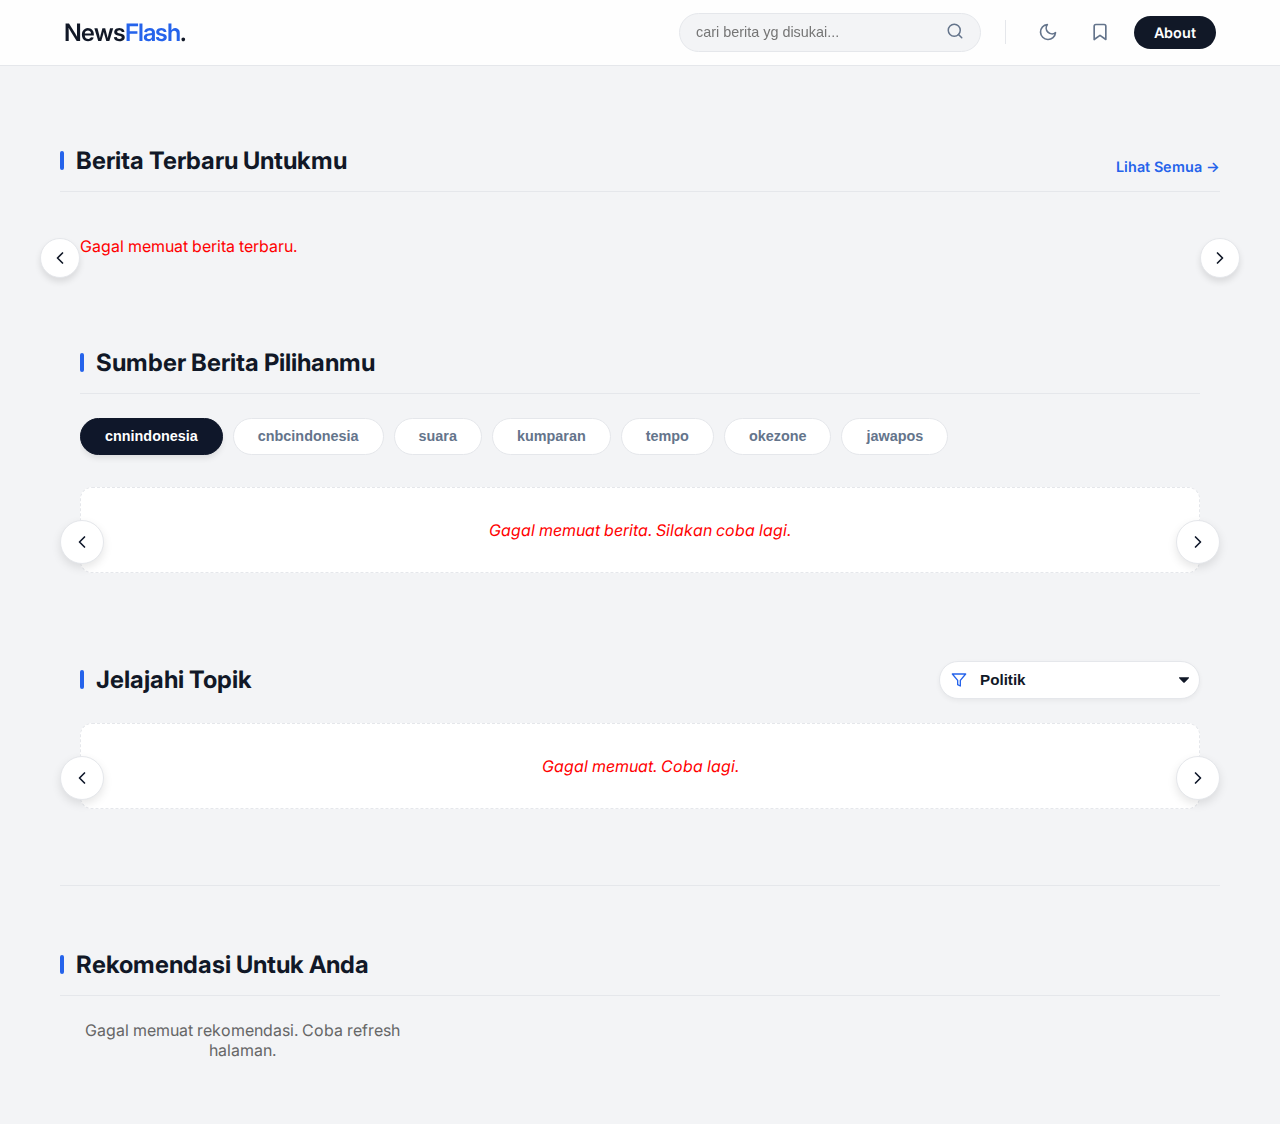
<file: Frontend/index.html>
<!DOCTYPE html>
<html lang="id">
    <head>
        <meta charset="UTF-8">
        <meta name="viewport" content="width=device-width, initial-scale=1.0">
        <title>NewsFlash - Berita Terkini</title>
        
        <link rel="preconnect" href="https://fonts.googleapis.com">
        <link rel="preconnect" href="https://fonts.gstatic.com" crossorigin>
        <link href="https://fonts.googleapis.com/css2?family=Inter:wght@300;400;500;600;700&family=Merriweather:ital,wght@0,700;1,400&display=swap" rel="stylesheet">

        <link rel="stylesheet" href="css/body/body.css">
        <link rel="stylesheet" href="css/navbar/navbar.css">
        <link rel="stylesheet" href="css/navbar/search.css">
        <link rel="stylesheet" href="css/banner/banner.css">
        <link rel="stylesheet" href="css/recommendation/latest-recommendation.css">
        <link rel="stylesheet" href="css/recommendation/source-recommendation.css">
        <link rel="stylesheet" href="css/recommendation/category-recommendation.css">
        <link rel="stylesheet" href="css/recommendation/personal-recommendation.css">


    </head>
    <body>

        <!-- NAVBAR AREA-->
        <nav class="navbar">
            <div class="container nav-content">

                <!-- LOGO -->
                <a href="#" class="logo">News<span>Flash</span>.</a>
                
                <!--NAVBAR RIGHT-->
                <div class="nav-right-side">
                    <div class="search-box">
                        <input type="text" class="search-input" id="searchInput" placeholder="cari berita yg disukai...">
                        <button class="search-btn" id="searchBtn">
                            <svg xmlns="http://www.w3.org/2000/svg" width="18" height="18" viewBox="0 0 24 24" fill="none" stroke="currentColor" stroke-width="2" stroke-linecap="round" stroke-linejoin="round"><circle cx="11" cy="11" r="8"></circle><line x1="21" y1="21" x2="16.65" y2="16.65"></line></svg>
                        </button>
                    </div>
                    
                    <div class="nav-divider"></div>
                    <div class="nav-actions">
                        <button class="icon-btn" id="themeToggle" title="Ganti Mode Gelap/Terang">
                            <svg class="moon-icon" xmlns="http://www.w3.org/2000/svg" width="20" height="20" viewBox="0 0 24 24" fill="none" stroke="currentColor" stroke-width="2" stroke-linecap="round" stroke-linejoin="round"><path d="M21 12.79A9 9 0 1 1 11.21 3 7 7 0 0 0 21 12.79z"></path></svg>
                            <svg class="sun-icon" style="display:none;" xmlns="http://www.w3.org/2000/svg" width="20" height="20" viewBox="0 0 24 24" fill="none" stroke="currentColor" stroke-width="2" stroke-linecap="round" stroke-linejoin="round"><circle cx="12" cy="12" r="5"></circle><line x1="12" y1="1" x2="12" y2="3"></line><line x1="12" y1="21" x2="12" y2="23"></line><line x1="4.22" y1="4.22" x2="5.64" y2="5.64"></line><line x1="18.36" y1="18.36" x2="19.78" y2="19.78"></line><line x1="1" y1="12" x2="3" y2="12"></line><line x1="21" y1="12" x2="23" y2="12"></line><line x1="4.22" y1="19.78" x2="5.64" y2="18.36"></line><line x1="18.36" y1="5.64" x2="19.78" y2="4.22"></line></svg>
                        </button>

                        <button class="icon-btn" title="Berita Tersimpan">
                            <svg xmlns="http://www.w3.org/2000/svg" width="20" height="20" viewBox="0 0 24 24" fill="none" stroke="currentColor" stroke-width="2" stroke-linecap="round" stroke-linejoin="round"><path d="M19 21l-7-5-7 5V5a2 2 0 0 1 2-2h10a2 2 0 0 1 2 2z"></path></svg>
                        </button>
                        
                        <a href="#" class="btn-login">About</a>
                    </div>
                </div>
            </div>
        </nav>

        <main class="container">

            <!-- BANNER -->
            <section class="hero">
                <div class="carousel-container">
                    <button class="carousel-btn prev-btn" id="prevBtn">
                        <svg xmlns="http://www.w3.org/2000/svg" width="24" height="24" viewBox="0 0 24 24" fill="none" stroke="currentColor" stroke-width="2" stroke-linecap="round" stroke-linejoin="round"><polyline points="15 18 9 12 15 6"></polyline></svg>
                    </button>
                    
                    <div class="carousel-track" id="carouselTrack">
                        <!-- RANDOM NEWS FILLED ON JAVASRIPT-->
                    </div>
                    
                    <button class="carousel-btn next-btn" id="nextBtn">
                        <svg xmlns="http://www.w3.org/2000/svg" width="24" height="24" viewBox="0 0 24 24" fill="none" stroke="currentColor" stroke-width="2" stroke-linecap="round" stroke-linejoin="round"><polyline points="9 18 15 12 9 6"></polyline></svg>
                    </button>
                </div>
            </section>
            
            <!-- LATEST NEWS RECOMMENDATION -->
           <section class="latest-section">
                <div class="section-header">
                    <h2 class="section-title">Berita Terbaru Untukmu</h2>
                    <a href="latest-news.html" class="view-all">Lihat Semua &rarr;</a>
                </div>
                
                <div class="latest-wrapper">

                    <!-- PREVIOUS BUTTON-->
                    <button class="latest-btn prev-latest" id="latestPrevBtn">
                        <svg xmlns="http://www.w3.org/2000/svg" width="20" height="20" viewBox="0 0 24 24" fill="none" stroke="currentColor" stroke-width="2" stroke-linecap="round" stroke-linejoin="round"><polyline points="15 18 9 12 15 6"></polyline></svg>
                    </button>
                    
                    <div class="horizontal-scroll" id="latestTrack"> 
                        <!--LATEST NEWS FILLED ON JAVASCRIPT HERE-->
                    </div>

                    <!-- NEXT BUTTON -->
                    <button class="latest-btn next-latest" id="latestNextBtn">
                        <svg xmlns="http://www.w3.org/2000/svg" width="20" height="20" viewBox="0 0 24 24" fill="none" stroke="currentColor" stroke-width="2" stroke-linecap="round" stroke-linejoin="round"><polyline points="9 18 15 12 9 6"></polyline></svg>
                    </button>
                </div>
            </section>
            
            <!-- RECOMMENDATION BASED ON NEWS SOURCE-->
            <section class="source-section">

                <div class="container">

                    <!--CAROUSEL HEADLINE-->
                    <div class="section-header">
                        <h2 class="section-title">Sumber Berita Pilihanmu</h2>
                    </div>

                    <!-- CATEGORY BUTTON -->
                    <div class="source-tabs-container">
                        <div class="source-tabs" id="sourceTabs"></div>
                    </div>

                    <div class="source-carousel-wrapper">

                        <!-- PREVIOUS BUTTON -->
                        <button class="source-nav-btn prev-source" id="sourcePrevBtn">
                            <svg xmlns="http://www.w3.org/2000/svg" width="20" height="20" viewBox="0 0 24 24" fill="none" stroke="currentColor" stroke-width="2" stroke-linecap="round" stroke-linejoin="round"><polyline points="15 18 9 12 15 6"></polyline></svg>
                        </button>

                        <!-- NEWS BASED ON SELECTED SOURCE (FILL IN ON JAVASCRIPT)-->
                        <div class="source-news-grid" id="sourceNewsTrack">
                            <div class="loading-placeholder">Pilih sumber berita di atas...</div>
                        </div>

                        <!-- NEXT BUTTON-->
                        <button class="source-nav-btn next-source" id="sourceNextBtn">
                            <svg xmlns="http://www.w3.org/2000/svg" width="20" height="20" viewBox="0 0 24 24" fill="none" stroke="currentColor" stroke-width="2" stroke-linecap="round" stroke-linejoin="round"><polyline points="9 18 15 12 9 6"></polyline></svg>
                        </button>
                    </div>
                </div>
            </section>

            <!--RECOMMENDATION BASED ON CATEGORY-->
            <section class="category-section">
                <div class="container">
        
                    <div class="section-header-split">
                        <h2 class="section-title">Jelajahi Topik</h2>
                
                        <div class="topic-selector-wrapper">
                            <svg xmlns="http://www.w3.org/2000/svg" width="16" height="16" viewBox="0 0 24 24" fill="none" stroke="currentColor" stroke-width="2" stroke-linecap="round" stroke-linejoin="round" class="select-icon"><polygon points="22 3 2 3 10 12.46 10 19 14 21 14 12.46 22 3"></polygon></svg>
                            <select id="categorySelect" class="modern-select"></select>
                        </div>
                    </div>


                    <div class="category-carousel-wrapper">

                        <!-- PREVIOUS BUTTON-->
                        <button class="source-nav-btn prev-cat" id="catPrevBtn">
                            <svg xmlns="http://www.w3.org/2000/svg" width="20" height="20" viewBox="0 0 24 24" fill="none" stroke="currentColor" stroke-width="2" stroke-linecap="round" stroke-linejoin="round"><polyline points="15 18 9 12 15 6"></polyline></svg>
                        </button>
                        
                        <!-- DROPDOWN LIST-->
                        <div class="category-news-grid" id="categoryNewsTrack">
                            <div class="loading-placeholder">Pilih topik berita...</div>
                        </div>
                        
                        <!--LATEST BUTTON-->
                        <button class="source-nav-btn next-cat" id="catNextBtn">
                            <svg xmlns="http://www.w3.org/2000/svg" width="20" height="20" viewBox="0 0 24 24" fill="none" stroke="currentColor" stroke-width="2" stroke-linecap="round" stroke-linejoin="round"><polyline points="9 18 15 12 9 6"></polyline></svg>
                        </button>

                    </div>
                </div>
            </section>

            <!-- PERSONALIZATION RECOMMENDATION -->
            <section class="feed">
                <div class="section-header">
                    <h2 class="section-title" style="border-left:none; padding-left:1rem;">Rekomendasi Untuk Anda</h2>
                </div>
                
                <div class="news-grid">
                    <!-- NEWS RECOMMENDATION FILL ON JAVASCRIPT-->
                </div>

                <!-- LOAD MORE NEWS BUTTON-->
                <div class="load-more-container" id="loadMoreContainer" style="display: none;">
                    <button class="btn-outline" id="loadMoreBtn">Tampilkan Lebih Banyak
                        <svg xmlns="http://www.w3.org/2000/svg" width="16" height="16" viewBox="0 0 24 24" fill="none" stroke="currentColor" stroke-width="2" stroke-linecap="round" stroke-linejoin="round" style="margin-left:8px;"><path d="M7 13l5 5 5-5M7 6l5 5 5-5"/></svg>
                    </button>
                </div>
            </section>

        </main>

        <!-- SEARCH FEATURE -->
        <div id="searchOverlay" class="search-overlay">
            <div class="overlay-content">
                <div class="scanner-container">
                    <div class="magnifier">
                        <svg xmlns="http://www.w3.org/2000/svg" width="64" height="64" viewBox="0 0 24 24" fill="none" stroke="currentColor" stroke-width="2" stroke-linecap="round" stroke-linejoin="round"><circle cx="11" cy="11" r="8"></circle><line x1="21" y1="21" x2="16.65" y2="16.65"></line></svg>
                    </div>
                    <div class="radar-pulse"></div>
                    <div class="radar-pulse delay-1"></div>
                </div>
                
                <h2 class="overlay-title">Mohon Maaf Fitur Pencarian Belum Tersedia 😞</h2>
                <p class="overlay-desc">Maaf, fitur pencarian canggih ini sedang dalam tahap pengembangan 😢. <br>
                    AI kami sedang membaca ribuan berita agar hasil pencarianmu nanti super akurat.
                </p>
                
                <button id="closeSearchBtn" class="btn-back-home">Kembali ke Beranda</button>
            </div>
        </div>

        <script src="javascript/navbar/navbar.js"></script>
        <script src="javascript/navbar/search.js"></script>
        <script src="javascript/banner/carousel-banner.js"></script>
        <script src="javascript/recommendation/latest-recommendation.js"></script>
        <script src="javascript/recommendation/source-recommendation.js"></script>
        <script src="javascript/recommendation/category-recommendation.js"></script>
        <script src="javascript/recommendation/personal-recommendation.js"></script>

    </body>
</html>
</file>
<file: Frontend/css/body/body.css>
:root {--primary: #2563EB;
       --accent: #EF4444; /* Merah untuk 'New/Live' */
       --dark: #111827;
       --gray: #6B7280;
       --light-bg: #F9FAFB;
       --white: #FFFFFF;
       --radius: 12px;
       --shadow: 0 4px 6px -1px rgba(0, 0, 0, 0.05), 0 2px 4px -1px rgba(0, 0, 0, 0.03);
       --transition: all 0.3s ease;}

* { margin: 0; 
    padding: 0; 
    box-sizing: border-box; }

body {
    font-family: 'Inter', sans-serif;
    background-color: var(--bg-body);
    color: var(--text-main);
    transition: background-color 0.3s ease, color 0.3s ease;
}


a { text-decoration: none; color: inherit; }
ul { list-style: none; }

.container {
    max-width: 1200px;
    margin: 0 auto;
    padding: 0 20px;
    margin-bottom:20px;
}

@keyframes pulse { 0% { opacity: 1; } 50% { opacity: 0.4; } 100% { opacity: 1; } }

/* RESPONSIVE */
@media (max-width: 768px) {
    .hero-card { grid-template-columns: 1fr; }
    .hero-image { height: 250px; }
    .hero-content { padding: 1.5rem; }
    .nav-links { display: none; }
}
</file>
<file: Frontend/css/navbar/navbar.css>
/* LIGHT MODE */
:root {
    --primary: #2563EB;
    --bg-body: #F3F4F6;
    --bg-card: #FFFFFF;
    --text-main: #111827;
    --text-muted: #6B7280;
    --border-color: #e5e7eb;
    --nav-bg: rgba(255, 255, 255, 0.9);
}

/* DARK MODE */
[data-theme="dark"] {
    --bg-body: #0F172A;    
    --bg-card: #1E293B;
    --text-main: #E2E8F0;    
    --text-heading: #F8FAFC;
    --text-muted: #94A3B8;
    --gray-medium: #64748B;
    --border-color: #334155;
    --nav-bg: rgba(15, 23, 42, 0.95);
}

.navbar {
    position: sticky; top: 0; 
    background: var(--nav-bg);
    backdrop-filter: blur(12px);
    border-bottom: 1px solid var(--border-color);
    padding: 0.8rem 0; 
    z-index: 1000;
}

.navbar .container { 
    max-width: 1200px; /* Lebar standar website, bukan artikel */
    padding: 0 24px;
    margin: 0 auto;
}

.nav-content { 
    display: flex; 
    justify-content: space-between; 
    align-items: center; 
}

.nav-right-side {
    display: flex;
    align-items: center;
    gap: 1.5rem;
}

.nav-divider {
    width: 1px;
    height: 24px;
    background-color: var(--border-color);
}

.nav-actions {
    display: flex;
    align-items: center;
    gap: 1rem;
}

.nav-links { display: flex; gap: 2rem; }
.nav-links a { font-weight: 500; font-size: 0.95rem; color: var(--gray); transition: var(--transition); }
.nav-links a:hover, .nav-links a.active { color: var(--primary); }

.logo { font-family: 'Inter', sans-serif;
        font-size: 1.5rem; 
        font-weight: 600; 
        color: var(--text-heading); 
        text-decoration: none; 
        letter-spacing: -1px; 
}
.logo span { color: var(--primary); }

.search-box {
    display: flex; 
    align-items: center; 
    background: #f3f4f6;
    padding: 0.5rem 1rem; 
    border-radius: 50px; 
    border: 1px solid transparent;
}

.search-box {display: flex; align-items: center; background: #f3f4f6;
             padding: 0.5rem 1rem; border-radius: 50px; border: 1px solid transparent;}
.search-input { 
    border: none; 
    background: transparent; 
    outline: none; 
    font-size: 0.9rem; 
    width: 250px; 
    color: var(--text-main);
}
.search-btn { background: none; border: none; cursor: pointer; color: var(--text-muted); }

/* Tombol Icon (Dark Mode & Bookmark) */
.icon-btn {
    background: none;
    border: none;
    cursor: pointer;
    color: var(--text-muted);
    padding: 8px;
    border-radius: 50%;
    transition: all 0.2s;
    display: flex;
    align-items: center;
    justify-content: center;
}
.icon-btn:hover {
    background-color: rgba(0,0,0,0.05);
    color: var(--primary);
}

[data-theme="dark"] .icon-btn:hover {
    background-color: rgba(255,255,255,0.1);
}

/* Tombol Login */
.btn-login {
    text-decoration: None;
    font-size: 0.9rem;
    font-weight: 600;
    color: var(--bg-card);
    background-color: var(--text-main); /* Hitam di light mode, Putih di dark mode */
    padding: 0.5rem 1.25rem;
    border-radius: 50px;
    transition: all 0.3s;
}

.btn-login:hover {
    background: rgb(120, 120, 120);
    opacity: 0.9;
    transform: translateY(-2px);
}

.hero-card, .news-card, .latest-card {
    background: var(--bg-card); /* Gunakan variabel */
    color: var(--text-main);
    box-shadow: 0 4px 6px -1px rgba(0, 0, 0, 0.1); /* Shadow default */
}

[data-theme="dark"] .hero-card, 
[data-theme="dark"] .news-card, 
[data-theme="dark"] .latest-card {
    box-shadow: none; /* Di dark mode biasanya shadow dihilangkan */
    border: 1px solid var(--border-color);
}

.hero-title, .card-title, .latest-title { color: var(--text-main); }
.hero-summary, .card-summary { color: var(--text-muted); }

/* Update warna input search */
.search-box {
    background-color: var(--bg-body); /* Input ikut warna body */
    border: 1px solid var(--border-color);
}
.search-input { color: var(--text-main); }
</file>
<file: Frontend/css/navbar/search.css>
/* --- SEARCH OVERLAY STYLES --- */
.search-overlay {
    position: fixed;
    top: 0;
    left: 0;
    width: 100%;
    height: 100%;
    background: rgba(255, 255, 255, 0.9); /* Latar belakang transparan */
    backdrop-filter: blur(15px); /* Efek blur di belakang */
    z-index: 9999; /* Pastikan di paling atas */
    display: flex;
    align-items: center;
    justify-content: center;
    text-align: center;
    
    /* State: Hidden by default */
    opacity: 0;
    visibility: hidden;
    transition: all 0.4s ease;
}

/* State: Active (Saat muncul) */
.search-overlay.active {
    opacity: 1;
    visibility: visible;
}

/* Dark Mode Support untuk Overlay */
[data-theme="dark"] .search-overlay {
    background: rgba(17, 24, 39, 0.95);
    color: #fff;
}

.overlay-content {
    max-width: 500px;
    padding: 2rem;
    transform: translateY(20px);
    transition: transform 0.4s ease;
}

.search-overlay.active .overlay-content {
    transform: translateY(0);
}

/* --- ANIMASI SCANNER/RADAR --- */
.scanner-container {
    position: relative;
    width: 100px;
    height: 100px;
    margin: 0 auto 2rem auto;
    display: flex;
    align-items: center;
    justify-content: center;
}

.magnifier {
    position: relative;
    z-index: 2;
    color: var(--primary);
    animation: float 3s ease-in-out infinite;
}

.radar-pulse {
    position: absolute;
    width: 100%;
    height: 100%;
    background: var(--primary);
    border-radius: 50%;
    opacity: 0.2;
    z-index: 1;
    animation: pulse-ring 2s cubic-bezier(0.215, 0.61, 0.355, 1) infinite;
}

.radar-pulse.delay-1 {
    animation-delay: 0.5s;
}

/* --- TYPOGRAPHY --- */
.overlay-title {
    font-family: 'Merriweather', serif;
    font-size: 2rem;
    margin-bottom: 1rem;
    color: var(--dark);
}

[data-theme="dark"] .overlay-title { color: #fff; }

.overlay-desc {
    color: var(--gray);
    margin-bottom: 2.5rem;
    line-height: 1.6;
}

/* --- BUTTON --- */
.btn-back-home {
    padding: 0.8rem 2rem;
    background-color: var(--primary);
    color: white;
    border: none;
    border-radius: 50px;
    font-weight: 600;
    cursor: pointer;
    font-size: 1rem;
    transition: all 0.3s;
    box-shadow: 0 4px 15px rgba(37, 99, 235, 0.3);
}

.btn-back-home:hover {
    transform: translateY(-2px);
    box-shadow: 0 6px 20px rgba(37, 99, 235, 0.4);
    background-color: #1d4ed8;
}

/* KEYFRAMES ANIMATION */
@keyframes float {
    0%, 100% { transform: translateY(0); }
    50% { transform: translateY(-10px); }
}

@keyframes pulse-ring {
    0% { transform: scale(0.5); opacity: 0; }
    50% { opacity: 0.3; }
    100% { transform: scale(1.5); opacity: 0; }
}
</file>
<file: Frontend/css/banner/banner.css>
/* --- 1. CONFIGURATION (Light & Dark) --- */
:root {
    /* Global Settings */
    --primary: #2563EB;
    --radius: 12px;
    --transition: all 0.3s ease;

    /* DEFAULT (Light Mode) */
    --bg-card: #FFFFFF;
    --text-title: #111827;     /* Gelap */
    --text-summary: #6B7280;   /* Abu-abu */
    
    /* Carousel Button Colors */
    --btn-glass-bg: rgba(255, 255, 255, 0.7);
    --btn-glass-text: #111827;

    /* Badge Colors */
    --badge-bg: #DBEAFE;       /* Biru muda banget */
    --badge-text: #2563EB;     /* Biru teks */
    
    --shadow: 0 4px 6px -1px rgba(0, 0, 0, 0.05), 0 2px 4px -1px rgba(0, 0, 0, 0.03);
}

/* OVERRIDE: DARK MODE */
[data-theme="dark"] {
    --bg-card: #1E293B;        /* Slate 800 - Background Card Gelap */
    --text-title: #F9FAFB;     /* Putih Hampir Total */
    --text-summary: #9CA3AF;   /* Abu Terang */
    
    /* Carousel Button Colors (Dark Mode) */
    --btn-glass-bg: rgba(15, 23, 42, 0.7); /* Hitam transparan */
    --btn-glass-text: #F9FAFB;

    /* Badge Colors (Dark Mode) */
    --badge-bg: #1e3a8a;       /* Biru Tua Gelap */
    --badge-text: #bfdbfe;     /* Biru Muda Terang */
    
    --shadow: 0 4px 15px -1px rgba(0, 0, 0, 0.5); /* Shadow lebih pekat */
}

/* --- 2. HERO LAYOUT --- */
.hero { margin: 2rem 0 3rem 0; }

.hero-card {
    display: grid; 
    grid-template-columns: 1.5fr 1fr;
    background: var(--bg-card); /* FIXED: Menggunakan Variable */
    border-radius: var(--radius);
    overflow: visible; 
    height : 420px;
    box-shadow: var(--shadow); 
    transition: background 0.3s ease, box-shadow 0.3s ease;
}

/* Memastikan setiap slide mengambil lebar penuh container */
.hero-card.slide {
    flex: 0 0 100%;
    max-width: 100%;
    border-radius: 0; 
    box-shadow: none; 
}

.hero-image { width: 100%; height: 100%; object-fit: cover; }

.hero-content { 
    padding: 24px; /* Saya rapikan paddingnya sedikit */
    display: flex; 
    flex-direction: column; 
    justify-content: center; 
    width:auto;
    height: auto;
}

/* --- 3. TYPOGRAPHY & BADGE --- */
.hero-title { 
    font-family: 'Merriweather', serif; 
    font-size: 1.5rem; 
    line-height: 1.3; 
    margin-bottom: 1rem; 
    color: var(--text-title); /* FIXED: Berubah putih di dark mode */
}

.hero-summary { 
    color: var(--text-summary); /* FIXED: Berubah abu terang di dark mode */
    margin-bottom: 1.5rem; 
    line-height: 1.6;
    display: -webkit-box; 
    -webkit-line-clamp: 3; 
    -webkit-box-orient: vertical; 
    overflow: hidden; 
}

.badge {
    display: inline-block; padding: 0.25rem 0.75rem;
    background-color: var(--badge-bg); /* FIXED */
    color: var(--badge-text);          /* FIXED */
    font-size: 0.75rem; font-weight: 700; border-radius: 4px;
    text-transform: uppercase; width: fit-content; margin-bottom: 1rem;
}

.btn-primary {
    display: inline-block; 
    padding: 0.75rem 1.5rem; 
    background-color: var(--primary);
    color: white; 
    border:none;
    border-radius: 6px;
    font-weight: 600; 
    text-decoration: none; /* Tambahan biar tidak ada garis bawah */
    transition: var(--transition);
}
.btn-primary:hover { background-color: #1d4ed8; transform: translateY(-2px); }

/* --- 4. CAROUSEL COMPONENTS --- */
.carousel-container {
    position: relative;
    overflow: hidden; 
    border-radius: var(--radius);
    box-shadow: var(--shadow);
}

.carousel-track {
    display: flex; 
    transition: transform 0.6s ease-in-out; 
    width: 100%;
}

.carousel-btn {
    position: absolute;
    top: 50%;
    transform: translateY(-50%); 
    
    /* FIXED: Menggunakan variable glass */
    background: var(--btn-glass-bg); 
    color: var(--btn-glass-text);
    
    backdrop-filter: blur(4px);
    border: none;
    width: 50px; height: 50px;
    border-radius: 50%; 
    display: flex; align-items: center; justify-content: center;
    cursor: pointer;
    z-index: 10;
    transition: all 0.3s ease;
    opacity: 0; 
}

/* Hover Effects */
.carousel-container:hover .carousel-btn { opacity: 1; }

.carousel-btn:hover {
    background: var(--primary);
    color: white;
    box-shadow: 0 4px 12px rgba(37, 99, 235, 0.4);
}

/* POSISI BUTTON */
.prev-btn { left: 20px; }
.next-btn { right: 20px; }

/* --- 5. RESPONSIVE --- */
@media (max-width: 768px) {
    .hero-card {
        grid-template-columns: 1fr; /* Stack ke bawah di HP */
        height: auto;
    }
    .hero-image { height: 250px; }
    
    .carousel-btn {
        width: 40px; height: 40px;
        opacity: 1; /* Selalu muncul di HP */
    }
    .prev-btn { left: 10px; }
    .next-btn { right: 10px; }
}
</file>
<file: Frontend/css/recommendation/latest-recommendation.css>
/* --- 1. CONFIGURATION (Global & Section Specific) --- */
:root {
    /* Variables Warisan (Konsisten dengan kode sebelumnya) */
    --primary: #2563EB;
    --accent: #ef4444; /* Merah untuk 'LIVE' atau 'Waktu' */
    --transition: all 0.3s ease;
    --radius: 12px;

    /* Light Mode Defaults */
    --bg-card: #FFFFFF;
    --bg-btn: #FFFFFF;
    --text-title: #111827;
    --text-source: #374151;
    --border-color: #e5e7eb;
    --shadow: 0 4px 6px -1px rgba(0, 0, 0, 0.05);
}

/* DARK MODE OVERRIDES */
[data-theme="dark"] {
    --bg-card: #1E293B;       /* Slate 800 */
    --bg-btn: #1E293B;        /* Sama dengan card */
    --text-title: #F8FAFC;    /* Putih */
    --text-source: #94A3B8;   /* Abu-abu terang */
    --border-color: #334155;  /* Border lebih gelap */
    --shadow: 0 4px 10px rgba(0,0,0,0.3); /* Shadow lebih dalam */
}

/* --- 2. LAYOUT SECTION --- */
.latest-section { margin-bottom: 3rem; }

.section-header {
    display: flex;
    justify-content: space-between;
    align-items: flex-end;
    margin-bottom: 1.5rem;
    padding-bottom: 1rem;
    /* FIXED: Menggunakan variable border */
    border-bottom: 1px solid var(--border-color);
    transition: border-color 0.3s ease;
}

.section-title {
    font-size: 1.5rem;
    font-weight: 700;
    position: relative;
    padding-left: 1rem;
    color: var(--text-title); /* FIXED: Judul Section jadi putih di dark mode */
}

.section-title::before {
    content: ''; position: absolute; left: 0; top: 5px; bottom: 5px;
    width: 4px; background: var(--primary); border-radius: 4px;
}

.view-all { font-size: 0.9rem; color: var(--primary); font-weight: 600; text-decoration: none; }

/* --- 3. SCROLL CONTAINER --- */
.latest-wrapper {
    position: relative; 
    display: flex;
    align-items: center;
}

.horizontal-scroll {
    display: flex;
    gap: 1.5rem;
    overflow-x: auto;
    padding-bottom: 1.5rem;
    scroll-snap-type: x mandatory;
    -webkit-overflow-scrolling: touch; 
    scrollbar-width: none; /* Firefox Hide */
}
.horizontal-scroll::-webkit-scrollbar { display: none; /* Chrome Hide */ }

/* --- 4. CARD DESIGN (Dark Mode Ready) --- */
.latest-card {
    min-width: 300px;
    max-width: 300px;
    
    /* FIXED: Background & Border Dinamis */
    background: var(--bg-card);
    border: 1px solid var(--border-color);
    color: var(--text-title);
    
    border-radius: var(--radius);
    padding: 1.25rem;
    box-shadow: var(--shadow);
    scroll-snap-align: start;
    transition: var(--transition);
    display: flex;
    flex-direction: column;
}

.latest-card:hover { 
    border-color: var(--primary); 
    transform: translateY(-3px); 
}

.latest-header { 
    display: flex; justify-content: space-between; 
    margin-bottom: 0.75rem; font-size: 0.75rem; 
}

.latest-source { 
    font-weight: 700; 
    color: var(--text-source); /* FIXED: Abu-abu yang enak dibaca */
}

.latest-time { 
    color: var(--accent); font-weight: 600; 
    display: flex; align-items: center; gap: 4px; 
}

.pulse-dot { 
    width: 6px; height: 6px; 
    background-color: var(--accent); 
    border-radius: 50%; 
    animation: pulse 1.5s infinite; 
}

.latest-title {
    font-family: 'Merriweather', serif;
    font-size: 1rem;
    font-weight: 700;
    line-height: 1.4;
    margin-bottom: 0.5rem;
    
    color: var(--text-title); /* FIXED: Judul Berita jadi putih */
    
    display: -webkit-box; -webkit-line-clamp: 3; 
    -webkit-box-orient: vertical; overflow: hidden;
}

/* --- 5. NAVIGATION BUTTONS --- */
.latest-btn {
    position: absolute;
    top: 50%;
    transform: translateY(-50%);
    width: 40px; height: 40px;
    border-radius: 50%;
    
    /* FIXED: Tombol menyesuaikan tema */
    background: var(--bg-btn);
    border: 1px solid var(--border-color);
    color: var(--text-title);
    
    box-shadow: 0 4px 6px rgba(0,0,0,0.1);
    display: flex; align-items: center; justify-content: center;
    cursor: pointer;
    z-index: 10;
    transition: all 0.2s ease;
}

.latest-btn:hover {
    background: var(--primary);
    color: white;
    border-color: var(--primary);
}

.latest-btn:active { transform: translateY(-50%) scale(0.9); }

.prev-latest { left: -20px; }
.next-latest { right: -20px; }

/* RESPONSIVE */
@media (max-width: 768px) {
    .latest-btn { display: none; } /* Hide button di HP */
    .latest-wrapper { margin: 0 -20px; padding: 0 20px; }
}

@keyframes pulse {
    0% { opacity: 1; }
    50% { opacity: 0.5; }
    100% { opacity: 1; }
}
</file>
<file: Frontend/css/recommendation/source-recommendation.css>
/* --- 1. CONFIGURATION (Source Section Specific) --- */
:root {
    /* Variables Warisan */
    --primary: #2563EB;
    --radius: 12px;
    --transition: all 0.3s ease;

    /* Light Mode Variables */
    --bg-card: #FFFFFF;
    --border-color: #e5e7eb;
    
    /* Warna Tab/Tombol */
    --tab-bg-idle: #FFFFFF;
    --tab-text-idle: #64748B; /* Slate 500 */
    --tab-border-idle: #e5e7eb;
    
    --tab-bg-active: #0F172A; /* Hitam Slate 900 */
    --tab-text-active: #FFFFFF;
    
    --nav-btn-bg: #FFFFFF;
    --nav-icon-color: #0F172A;
}

/* DARK MODE OVERRIDES */
[data-theme="dark"] {
    --bg-card: #1E293B;
    --border-color: #334155;
    
    /* Warna Tab di Dark Mode */
    --tab-bg-idle: #1E293B;   /* Background gelap */
    --tab-text-idle: #94A3B8; /* Text abu terang */
    --tab-border-idle: #334155;
    
    --tab-bg-active: #2563EB; /* FIXED: Tombol aktif jadi BIRU agar terlihat */
    --tab-text-active: #FFFFFF;
    
    --nav-btn-bg: #1E293B;
    --nav-icon-color: #F8FAFC;
}

/* --- 2. LAYOUT & HEADER --- */
.source-section { margin-bottom: 4rem; }

.section-header {
    margin-bottom: 1.5rem;
    /* Opsional: Jika ingin garis bawah seperti section sebelumnya */
    /* border-bottom: 1px solid var(--border-color); padding-bottom: 1rem; */
}

.section-title {
    font-size: 1.5rem; font-weight: 700;
    color: var(--text-title, #0F172A); /* Fallback color included */
}

/* --- 3. TABS CONTAINER (Source Buttons) --- */
.source-tabs-container {
    overflow-x: auto;
    padding-bottom: 0.5rem;
    margin-bottom: 1.5rem;
    scrollbar-width: none; 
}
.source-tabs-container::-webkit-scrollbar { display: none; }

.source-tabs {
    display: flex; gap: 10px;
}

.source-btn {
    padding: 0.6rem 1.5rem;
    
    /* FIXED: Menggunakan Variable Idle */
    background: var(--tab-bg-idle);
    border: 1px solid var(--tab-border-idle);
    color: var(--tab-text-idle);
    
    border-radius: 50px; /* Saya buat lebih bulat (pill shape) biar modern */
    font-size: 0.9rem; font-weight: 600;
    cursor: pointer;
    white-space: nowrap;
    transition: all 0.2s ease;
    display: flex; align-items: center; gap: 8px;
}

.source-btn:hover {
    border-color: var(--primary);
    color: var(--primary);
    transform: translateY(-1px);
}

.source-btn.active {
    /* FIXED: Menggunakan Variable Active (Hitam di Light, Biru di Dark) */
    background-color: var(--tab-bg-active);
    color: var(--tab-text-active);
    border-color: var(--tab-bg-active);
    box-shadow: 0 4px 6px -1px rgba(0,0,0,0.1);
}

/* --- 4. CAROUSEL WRAPPER --- */
.source-carousel-wrapper {
    position: relative;
    display: flex; align-items: center;
}

/* --- 5. NEWS GRID (Horizontal Scroll) --- */
.source-news-grid {
    display: flex;
    gap: 1.5rem;
    overflow-x: auto;
    padding-bottom: 1.5rem; /* Space for shadow */
    scroll-snap-type: x mandatory;
    scroll-behavior: smooth;
    width: 100%;
    scrollbar-width: none; 
}
.source-news-grid::-webkit-scrollbar { display: none; }

/* Placeholder saat belum pilih sumber */
.loading-placeholder {
    width: 100%; text-align: center; padding: 3rem 0;
    color: var(--tab-text-idle); /* Abu-abu */
    font-style: italic;
    background: var(--bg-card); /* Kotak background halus */
    border-radius: var(--radius);
    border: 1px dashed var(--border-color);
}

/* --- 6. NEWS CARD STYLE --- */
/* Kita pastikan card di dalam grid ini mengikuti style dark mode */
.source-news-grid .news-card {
    min-width: 300px;
    max-width: 300px;
    scroll-snap-align: start;
    
    /* FIXED: Warna Card Adaptif */
    background: var(--bg-card);
    border: 1px solid var(--border-color);
    
    box-shadow: none; 
    border-radius: var(--radius);
    transition: var(--transition);
    overflow: hidden; /* Biar gambar tidak bocor */
}

/* Hover Effect pada Card */
.source-news-grid .news-card:hover {
    border-color: var(--primary);
    transform: translateY(-3px);
    box-shadow: 0 10px 15px -3px rgba(0, 0, 0, 0.1);
}

/* --- 7. NAVIGATION BUTTONS --- */
.source-nav-btn {
    position: absolute;
    top: 50%; transform: translateY(-50%);
    width: 44px; height: 44px;
    border-radius: 50%;
    
    /* FIXED: Warna Tombol Adaptif */
    background: var(--nav-btn-bg);
    border: 1px solid var(--border-color);
    color: var(--nav-icon-color);
    
    box-shadow: 0 4px 10px rgba(0,0,0,0.1);
    display: flex; align-items: center; justify-content: center;
    cursor: pointer;
    z-index: 20;
    transition: all 0.2s ease;
}

.source-nav-btn:hover {
    background-color: var(--primary);
    color: white;
    border-color: var(--primary);
    transform: translateY(-50%) scale(1.1);
}

.prev-source { left: -20px; }
.next-source { right: -20px; }

/* --- 8. RESPONSIVE --- */
@media (max-width: 768px) {
    .source-nav-btn { display: none; } /* Hide tombol nav di HP */
    .source-carousel-wrapper { margin: 0 -20px; padding: 0 20px; }
    
    /* Tab supaya bisa discroll enak di HP */
    .source-tabs-container {
        margin-left: -20px; margin-right: -20px;
        padding-left: 20px; padding-right: 20px;
    }
}
</file>
<file: Frontend/css/recommendation/category-recommendation.css>
/* --- 1. CONFIGURATION (Category Specific) --- */
:root {
    /* Variables Warisan */
    --primary: #2563EB;
    --radius: 12px;
    
    /* Variable Select Box Default (Light) */
    --select-bg: #FFFFFF;
    --select-text: #111827; /* Hitam */
    --select-border: #e5e7eb;
    
    /* SVG Panah Hitam (untuk Light Mode) */
    --select-arrow: url("data:image/svg+xml;charset=US-ASCII,%3Csvg%20xmlns%3D%22http%3A%2F%2Fwww.w3.org%2F2000%2Fsvg%22%20width%3D%22292.4%22%20height%3D%22292.4%22%20viewBox%3D%220%200%20292.4%20292.4%22%3E%3Cpath%20fill%3D%22%23111827%22%20d%3D%22M287%2069.4a17.6%2017.6%200%200%200-13-5.4H18.4c-5%200-9.3%201.8-12.9%205.4A17.6%2017.6%200%200%200%200%2082.2c0%205%201.8%209.3%205.4%2012.9l128%20127.9c3.6%203.6%207.8%205.4%2012.8%205.4s9.2-1.8%2012.8-5.4L287%2095c3.5-3.5%205.4-7.8%205.4-12.8%200-5-1.9-9.2-5.5-12.8z%22%2F%3E%3C%2Fsvg%3E");
}

/* DARK MODE OVERRIDES */
[data-theme="dark"] {
    --select-bg: #79869b;   /* Slate 800 */
    --select-text: #F8FAFC; /* Putih */
    --select-border: #607087;
    
    /* SVG Panah Putih (untuk Dark Mode) - Perhatikan fill=%23F8FAFC */
    --select-arrow: url("data:image/svg+xml;charset=US-ASCII,%3Csvg%20xmlns%3D%22http%3A%2F%2Fwww.w3.org%2F2000%2Fsvg%22%20width%3D%22292.4%22%20height%3D%22292.4%22%20viewBox%3D%220%200%20292.4%20292.4%22%3E%3Cpath%20fill%3D%22%23F8FAFC%22%20d%3D%22M287%2069.4a17.6%2017.6%200%200%200-13-5.4H18.4c-5%200-9.3%201.8-12.9%205.4A17.6%2017.6%200%200%200%200%2082.2c0%205%201.8%209.3%205.4%2012.9l128%20127.9c3.6%203.6%207.8%205.4%2012.8%205.4s9.2-1.8%2012.8-5.4L287%2095c3.5-3.5%205.4-7.8%205.4-12.8%200-5-1.9-9.2-5.5-12.8z%22%2F%3E%3C%2Fsvg%3E");
}

/* --- 2. LAYOUT & SECTION --- */
.category-section {
    margin-bottom: 4rem;
    padding-bottom: 2rem;
    /* FIXED: Border bawah menyesuaikan tema */
    border-bottom: 1px solid var(--border-color);
    transition: border-color 0.3s ease;
}

/* Header Split: Judul di Kiri, Select di Kanan */
.section-header-split {
    display: flex;
    justify-content: space-between;
    align-items: center;
    margin-bottom: 1.5rem;
    flex-wrap: wrap; 
    gap: 1rem;
}

/* --- 3. CUSTOM SELECT DROPDOWN --- */
.topic-selector-wrapper {
    position: relative;
    display: flex; align-items: center;
}

.select-icon {
    position: absolute; left: 12px;
    color: var(--primary); /* Icon filter tetap biru */
    pointer-events: none; 
    z-index: 10;
}

.modern-select {
    appearance: none; 
    -webkit-appearance: none;
    padding: 0.6rem 2.5rem 0.6rem 2.5rem; 
    font-size: 0.95rem; font-weight: 600;
    
    /* FIXED: Menggunakan variable dinamis */
    color: var(--select-text);
    background-color: var(--select-bg);
    border: 1px solid var(--select-border);
    
    border-radius: 50px; 
    cursor: pointer; outline: none;
    box-shadow: 0 2px 5px rgba(0,0,0,0.05);
    transition: all 0.3s ease;
    min-width: 180px;
    
    /* FIXED: Gambar Panah berubah putih di dark mode via variable */
    background-image: var(--select-arrow);
    background-repeat: no-repeat;
    background-position: right .7em top 50%;
    background-size: .65em auto;
}

.modern-select:hover, .modern-select:focus {
    border-color: var(--primary);
    box-shadow: 0 4px 12px rgba(37, 99, 235, 0.15);
}

/* --- 4. CAROUSEL WRAPPER & GRID --- */
.category-carousel-wrapper {
    position: relative;
    display: flex; align-items: center;
}

.category-news-grid {
    display: flex;
    gap: 1.5rem;
    overflow-x: auto;
    padding-bottom: 1.5rem;
    scroll-snap-type: x mandatory;
    scroll-behavior: smooth;
    width: 100%;
    scrollbar-width: none;
}
.category-news-grid::-webkit-scrollbar { display: none; }

/* Pastikan Card di dalam category grid juga mengikuti tema */
.category-news-grid .news-card {
    min-width: 300px;
    max-width: 300px;
    scroll-snap-align: start;
    
    /* Warna Card */
    background: var(--bg-card);
    border: 1px solid var(--border-color);
    
    box-shadow: none; 
    border-radius: var(--radius);
    transition: var(--transition);
    overflow: hidden; 
}
.category-news-grid .news-card:hover {
    border-color: var(--primary);
    transform: translateY(-2px);
}

/* --- 5. BUTTON POSITIONING --- */
/* Style tombolnya (.source-nav-btn) sudah kita define di section sebelumnya, 
   jadi dia otomatis ikut dark mode. Kita tinggal atur posisi saja. */
.prev-cat { left: -20px; }
.next-cat { right: -20px; }

/* Placeholder */
.loading-placeholder {
    width: 100%; text-align: center; padding: 2rem;
    color: var(--text-muted, #94A3B8); /* Abu-abu */
    font-style: italic;
}

.source-tag{
    color:var(--select-text);
    font-weight:600;
}

/* Responsive */
@media (max-width: 768px) {
    .source-nav-btn { display: none; }
    .category-carousel-wrapper { margin: 0 -20px; padding: 0 20px; }
}
</file>
<file: Frontend/css/recommendation/personal-recommendation.css>
/* --- 1. CONFIGURATION (Feed Specific) --- */
:root {
    /* Variables Warisan */
    --primary: #2563EB;
    --radius: 12px;
    --transition: all 0.3s ease;
    
    /* Default Colors (Light) */
    --bg-card: #FFFFFF;
    --text-title: #111827;
    --text-muted: #64748B;
    --border-color: #e5e7eb;
    --shadow: 0 4px 6px -1px rgba(0, 0, 0, 0.05);
}

/* DARK MODE OVERRIDES */
[data-theme="dark"] {
    --bg-card: #1E293B;       /* Slate 800 */
    --text-title: #F8FAFC;    /* Putih */
    --text-muted: #94A3B8;    /* Abu Terang */
    --border-color: #334155;  /* Border Gelap */
    --shadow: 0 10px 15px -3px rgba(0, 0, 0, 0.5); /* Shadow lebih pekat */
}

/* --- 2. FEED GRID LAYOUT --- */
.news-grid {
    display: grid;
    /* Responsive Grid otomatis */
    grid-template-columns: repeat(auto-fill, minmax(300px, 1fr));
    gap: 2rem;
    margin-bottom: 4rem;
}

/* --- 3. NEWS CARD DESIGN --- */
.news-card {
    /* FIXED: Background & Border Dinamis */
    background: var(--bg-card); 
    border: 1px solid var(--border-color);
    
    border-radius: var(--radius);
    overflow: hidden; 
    box-shadow: var(--shadow);
    transition: var(--transition); 
    display: flex; flex-direction: column;
}

.news-card:hover { 
    transform: translateY(-5px); 
    box-shadow: 0 10px 15px -3px rgba(0, 0, 0, 0.1); 
    border-color: var(--primary); /* Highlight border saat hover */
}

/* Image Wrapper */
.card-img-wrapper { 
    position: relative; 
    padding-top: 56.25%; /* 16:9 Aspect Ratio */
    overflow: hidden; 
    background-color: var(--border-color); /* Placeholder color saat loading gambar */
}

.card-img { 
    position: absolute; 
    top: 0; left: 0; 
    width: 100%; height: 100%; 
    object-fit: cover; 
    transition: transform 0.5s ease; 
}

.news-card:hover .card-img { transform: scale(1.05); }

/* Card Content */
.card-content { 
    padding: 1.5rem; 
    display: flex; flex-direction: column; flex-grow: 1; 
}

/* Metadata (Source & Time) */
.card-meta { 
    display: flex; 
    justify-content: space-between; 
    align-items: center; 
    font-size: 0.8rem; 
    
    /* FIXED: Warna teks meta adaptif */
    color: var(--text-muted); 
    
    margin-bottom: 0.75rem; 
}


/* Typography */
.card-title { 
    font-family: 'Merriweather', serif; 
    font-size: 1.1rem; margin-bottom: 0.75rem; 
    line-height: 1.4; 
    
    /* FIXED: Judul jadi putih di dark mode */
    color: var(--text-title);
    
    display: -webkit-box; 
    -webkit-line-clamp: 2; 
    -webkit-box-orient: vertical; 
    overflow: hidden; 
}

.card-summary { 
    font-size: 0.9rem; 
    
    /* FIXED: Ringkasan jadi abu terang di dark mode */
    color: var(--text-muted); 
    
    margin-bottom: 1rem; 
    display: -webkit-box; 
    -webkit-line-clamp: 3; 
    -webkit-box-orient: vertical; 
    overflow: hidden; 
    flex-grow: 1; 
}

.read-more { 
    font-size: 0.85rem; 
    font-weight: 600; 
    color: var(--primary); 
    margin-top: auto; 
    text-decoration: none;
}

.read-more:hover { text-decoration: underline; }


/* --- 4. LOAD MORE BUTTON STYLE --- */
.load-more-container {
    text-align: center;
    margin-top: 2rem;
    margin-bottom: 6rem; /* Jarak bawah ditambah biar tidak mepet footer */
}

.btn-outline {
    display: inline-flex;
    align-items: center;
    padding: 0.75rem 2rem;
    background-color: transparent;
    
    /* Border & Warna Text mengikuti Primary Color */
    border: 2px solid var(--primary); 
    color: var(--primary);
    
    font-weight: 600;
    border-radius: 50px;
    cursor: pointer;
    transition: all 0.3s ease;
    font-size: 0.95rem;
}

.btn-outline:hover {
    background-color: var(--primary);
    color: white; /* Text jadi putih saat hover */
    transform: translateY(-2px);
    box-shadow: 0 4px 12px rgba(37, 99, 235, 0.4); /* Shadow biru glowing */
}
</file>
